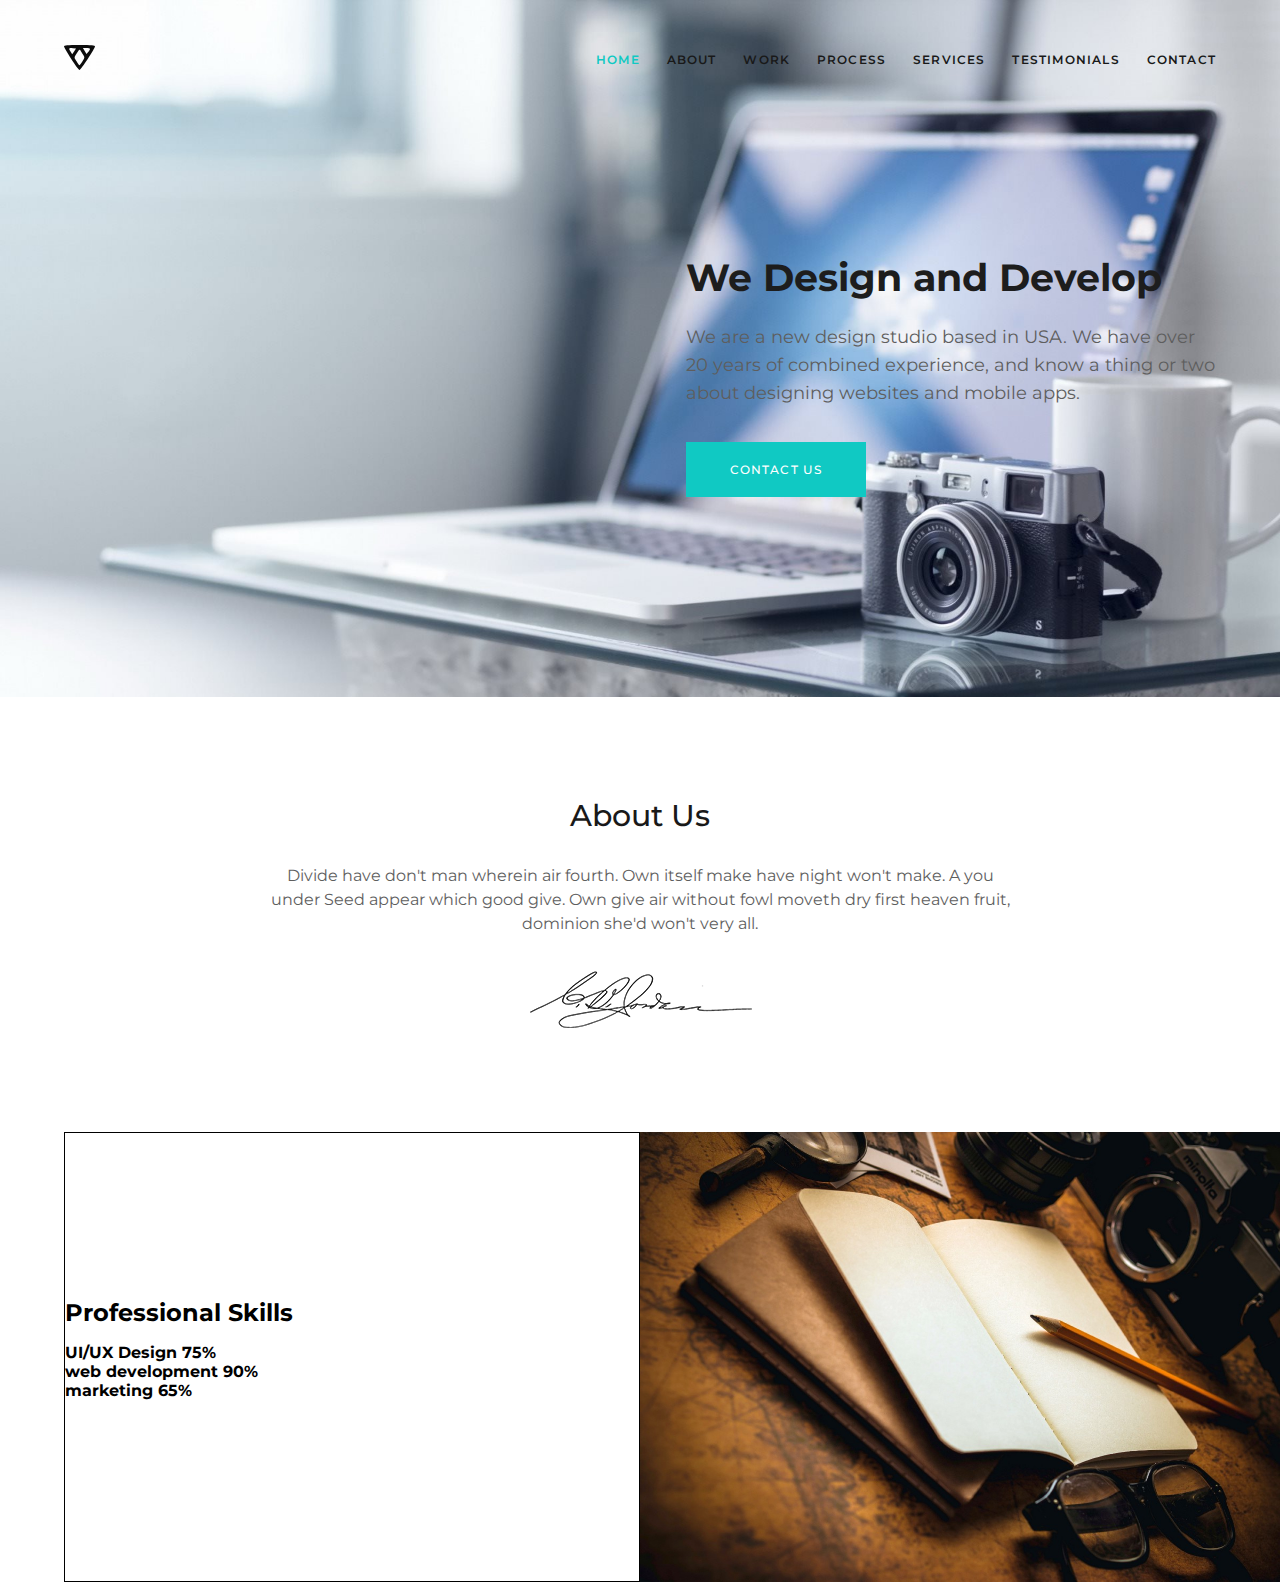
<file: src/index.html>
<!DOCTYPE html>
<html lang="en">

<head>
  <meta charset="UTF-8">
  <meta name="viewport" content="width=device-width, initial-scale=1.0">
  <meta http-equiv="X-UA-Compatible" content="ie=edge">
  <title>Piroll</title>
  <link rel="stylesheet" href="css/style.css">
  <link href="https://fonts.googleapis.com/css?family=Montserrat:400,500&display=swap" rel="stylesheet">
</head>

<body>

  <main>
    <section class="home">
      <div class="container">
        <nav class="navbar">
          <div class="navbar-logo">
            <img src="img/home/logo.svg" alt="Piroll's logo">
          </div>
          <div class="navbar-links">
            <span class="navbar-text navbar-home">home</span>
            <a href="#" class="navbar-text navbar-link">about</a>
            <a href="#" class="navbar-text navbar-link">work</a>
            <a href="#" class="navbar-text navbar-link">process</a>
            <a href="#" class="navbar-text navbar-link">services</a>
            <a href="#" class="navbar-text navbar-link">testimonials</a>
            <a href="#" class="navbar-text navbar-link">contact</a>
          </div>
        </nav>
        <!-- /.navbar -->
        <div class="start">
          <div class="start-panel">
            <h1 class="start-panel__title">We Design and Develop</h1>
            <p class="start-panel__text">
              We are a new design studio based in USA. We have over
              20 years of combined experience, and know a thing or two
              about designing websites and mobile apps.
            </p>
            <button class="button">contact us</button>
          </div>
        </div>
        <!-- /.start -->
      </div>
      <!-- /.container -->
    </section>
    <!-- /.home -->

    <section class="about">
      <h2 class="about-title">About Us</h2>
      <p class="about-text">
        Divide have don't man wherein air fourth. Own itself make have night won't make.
        A you under Seed appear which good give. Own give air without fowl moveth dry first
        heaven fruit, dominion she'd won't very all.
      </p>
      <div class="about-signature">
        <img src="img/about/signature.png" alt="Signature">
      </div>
    </section>
    <!-- /.about -->

    <section class="skills">
      <div class="container">
        <div class="skils-block">
          <div class="skills-info">
            <h2 class="skills-title">Professional Skills</h2>
            <ul class="skills-list">
              <li class="skills-list__item">
                <b class="skill-list__ability">UI/UX Design 75%</b>
                <span class="skills-list__level"></span>
              </li>
              <li class="skills-list__item">
                <b class="skill-list__ability">web development 90%</b>
                <span class="skills-list__level"></span>
              </li>
              <li class="skills-list__item">
                <b class="skill-list__ability">marketing 65%</b>
                <span class="skills-list__level"></span>
              </li>
            </ul>
          </div>
          <!-- /.skills-info -->
        </div>
        <!-- /.skils-block -->
      </section>
      </div>
      <!-- /.container -->
    <!-- /.skills -->

  </main>

</body>

</html>
</file>
<file: src/css/style.css>
* {
  -webkit-box-sizing: border-box;
          box-sizing: border-box;
  oultine: none;
  font-family: 'Montserrat', Arial, Helvetica, sans-serif;
}

body {
  margin: 0;
}

.container {
  width: 90%;
  margin: auto;
}

a {
  text-decoration: none;
}

h1, h2 {
  margin: 0;
}

p {
  margin: 0;
}

.button {
  color: #ffffff;
  background-color: #10c9c3;
  min-width: 180px;
  min-height: 55px;
  border: none;
  font-size: 12px;
  font-weight: 500;
  text-transform: uppercase;
  letter-spacing: 1.2px;
}

.button:hover {
  cursor: pointer;
  background-color: #20b2aa;
  border: 5px solid #00a693;
  -webkit-transition: 0.5s;
  transition: 0.5s;
}

ul {
  list-style: none;
  padding-left: 0;
}

.home {
  padding-top: 45px;
  padding-bottom: 200px;
  background-image: url(../img/home/home-bgc.jpg);
  background-size: cover;
  background-repeat: no-repeat;
}

.navbar {
  display: -webkit-box;
  display: -ms-flexbox;
  display: flex;
  -webkit-box-pack: justify;
      -ms-flex-pack: justify;
          justify-content: space-between;
  -webkit-box-align: center;
      -ms-flex-align: center;
          align-items: center;
  margin-bottom: 180px;
}

.navbar-links {
  display: -webkit-box;
  display: -ms-flexbox;
  display: flex;
  -webkit-box-pack: justify;
      -ms-flex-pack: justify;
          justify-content: space-between;
  min-width: 620px;
}

.navbar-text {
  font-size: 12px;
  font-weight: 600;
  text-transform: uppercase;
  color: #191919;
  letter-spacing: 1.2px;
}

.navbar-home {
  color: #10c9c3;
}

.start {
  display: -webkit-box;
  display: -ms-flexbox;
  display: flex;
  -webkit-box-pack: end;
      -ms-flex-pack: end;
          justify-content: flex-end;
}

.start-panel__title {
  font-size: 38px;
  font-weight: 700;
  color: #1d1d1d;
  margin-bottom: 22px;
}

.start-panel__text {
  max-width: 530px;
  color: #5e5e5e;
  font-size: 18px;
  font-weight: 400;
  line-height: 28px;
  margin-bottom: 35px;
}

.about {
  display: -webkit-box;
  display: -ms-flexbox;
  display: flex;
  -webkit-box-orient: vertical;
  -webkit-box-direction: normal;
      -ms-flex-direction: column;
          flex-direction: column;
  -webkit-box-align: center;
      -ms-flex-align: center;
          align-items: center;
  padding-top: 100px;
  padding-bottom: 100px;
}

.about-title {
  font-size: 30px;
  font-weight: 500;
  color: #191919;
  margin-bottom: 30px;
}

.about-text {
  max-width: 745px;
  text-align: center;
  margin-bottom: 35px;
  color: #5e5e5e;
  font-size: 16px;
  font-weight: 400;
  line-height: 24px;
}

.skills {
  background-image: url(../img/skills/note.jpeg);
  background-repeat: no-repeat;
  background-position: right;
  background-size: 50% 100%;
}

.skills-info {
  padding-top: 165px;
  padding-bottom: 165px;
  border: 1px solid black;
  width: 50%;
}
/*# sourceMappingURL=style.css.map */
</file>
